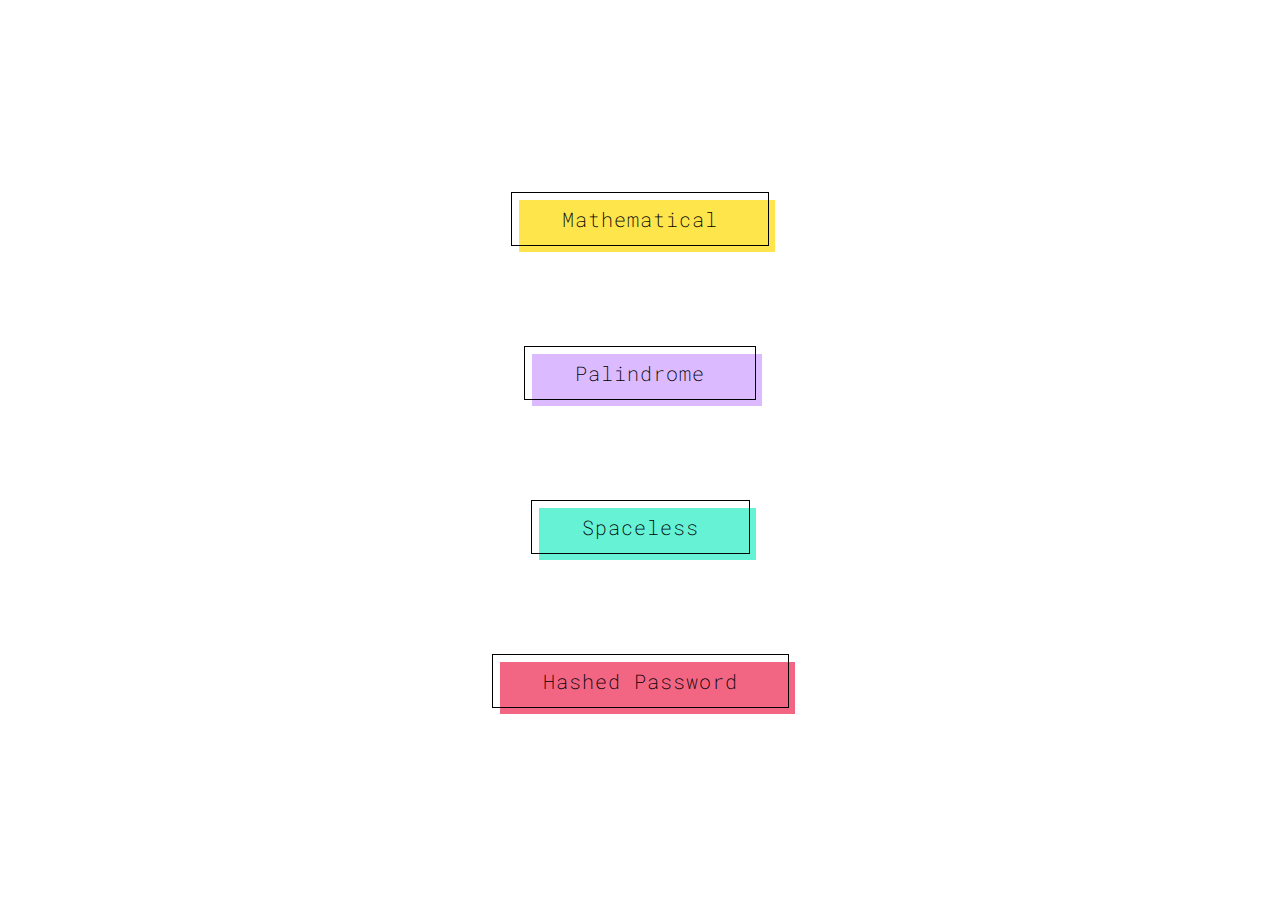
<file: index.html>
<!DOCTYPE html>
<html lang="en">
  <head>
    <meta charset="UTF-8" />
    <meta http-equiv="X-UA-Compatible" content="IE=edge" />
    <meta name="viewport" content="width=device-width, initial-scale=1.0" />
    <title>Four APIs</title>
    <link
      href="https://fonts.googleapis.com/css2?family=Roboto+Mono:wght@200&display=swap"
      rel="stylesheet"
    />
    <link rel="stylesheet" href="style.css" />
  </head>
  <body>
    <a href="/SEF/Outputs/APIone.html" target="_blank">
      <button type="button" class="fill one">Mathematical</button></a
    >
    <a href="/SEF/Outputs/APItwo.html" target="_blank"><button type="button" class="fill two">Palindrome</button></a>
    <a href="/SEF/Outputs/APIthree.html" target="_blank"><button type="button" class="fill three">Spaceless</button></a>
    <a href="/SEF/Outputs/APIfour.html" target="_blank"><button type="button" class="fill four">Hashed Password</button></a>

  </body>
</html>
</file>
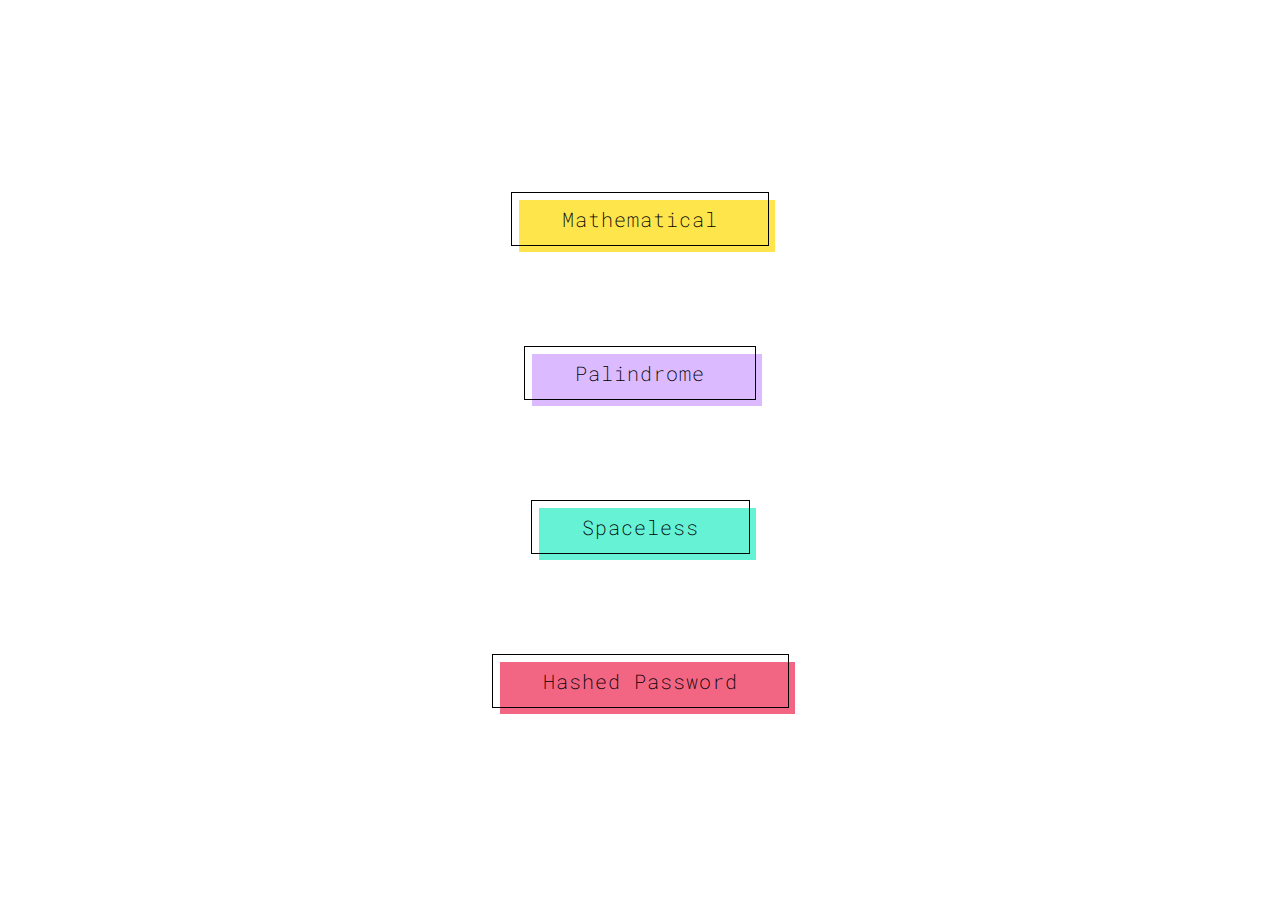
<file: FourAPIs/index.html>
<!DOCTYPE html>
<html lang="en">
  <head>
    <meta charset="UTF-8" />
    <meta http-equiv="X-UA-Compatible" content="IE=edge" />
    <meta name="viewport" content="width=device-width, initial-scale=1.0" />
    <title>Four APIs</title>
    <link
      href="https://fonts.googleapis.com/css2?family=Roboto+Mono:wght@200&display=swap"
      rel="stylesheet"
    />
    <link rel="stylesheet" href="style.css" />
  </head>
  <body>
    <a href="/SEF/FourAPIs/Outputs/APIone.html" target="_blank">
      <button type="button" class="fill one">Mathematical</button></a
    >
    <a href="/SEF/FourAPIs/Outputs/APItwo.html" target="_blank"><button type="button" class="fill two">Palindrome</button></a>
    <a href="/SEF/FourAPIs/Outputs/APIthree.html" target="_blank"><button type="button" class="fill three">Spaceless</button></a>
    <a href="/SEF/FourAPIs/Outputs/APIfour.html" target="_blank"><button type="button" class="fill four">Hashed Password</button></a>

  </body>
</html>
</file>
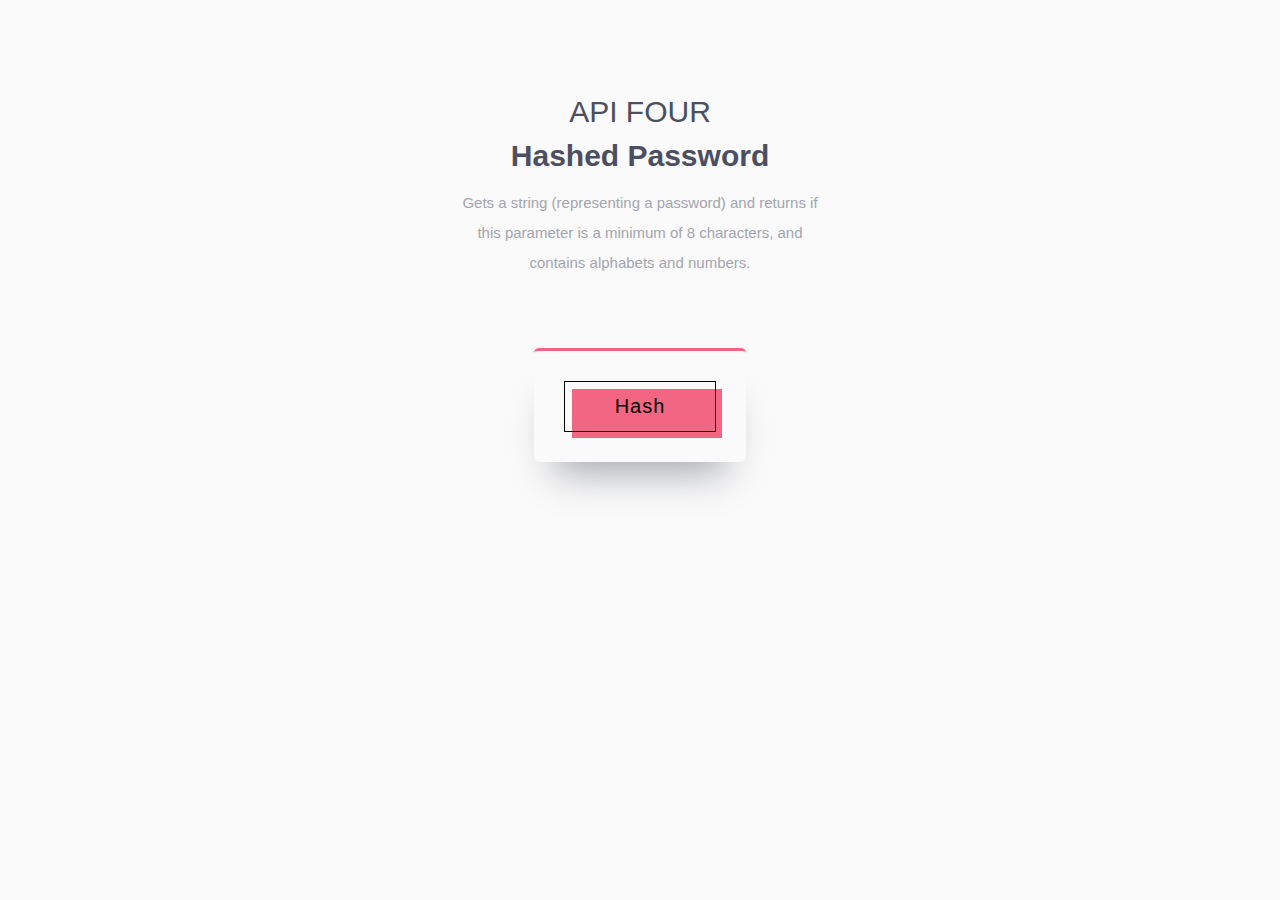
<file: Outputs/APIfour.html>
<!DOCTYPE html>
<html lang="en">
  <head>
    <meta charset="UTF-8" />
    <meta http-equiv="X-UA-Compatible" content="IE=edge" />
    <meta name="viewport" content="width=device-width, initial-scale=1.0" />
    <title>API Four Output</title>
    <link rel="stylesheet" href="ostyle.css" />
  </head>
  <body>
    <div id="title" class="header">
      <h1>API FOUR</h1>
      <h1>Hashed Password</h1>

      <p>
        Gets a string (representing a password) and returns if this parameter is
        a minimum of 8 characters, and contains alphabets and numbers.
      </p>
    </div>
    <div class="row-container">
      <div id="content" class="box pink">
        <button id="HPB" type="button" class="fill four">Hash</button>
      </div>
    </div>

    <script src="apifour.js"></script>
  </body>
</html>
</file>
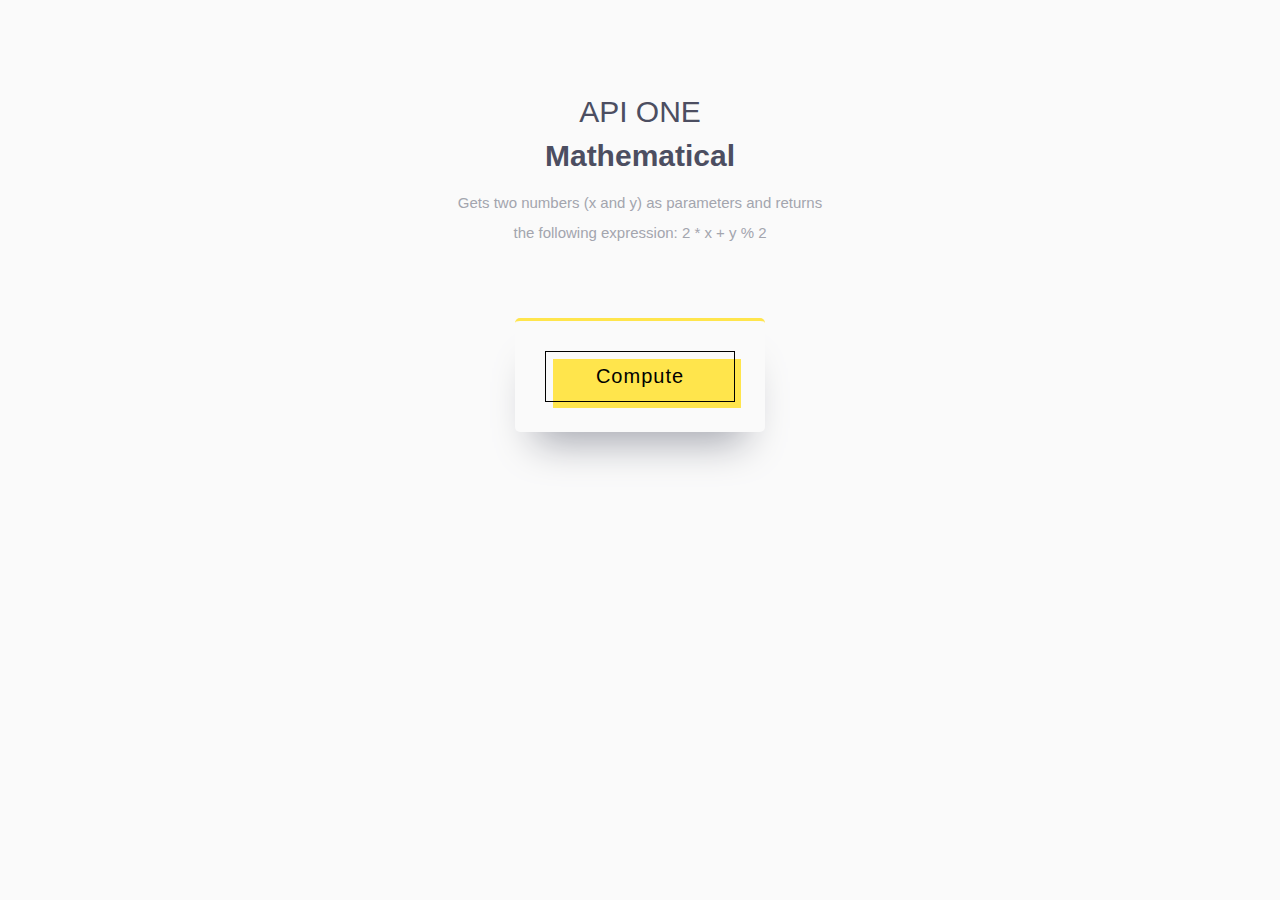
<file: Outputs/APIone.html>
<!DOCTYPE html>
<html lang="en">
  <head>
    <meta charset="UTF-8" />
    <meta http-equiv="X-UA-Compatible" content="IE=edge" />
    <meta name="viewport" content="width=device-width, initial-scale=1.0" />
    <title>Math Output</title>
    <link rel="stylesheet" href="ostyle.css" />
   </head>
  <body>

    <div id="title" class="header">
      <h1>API ONE</h1>
      <h1>Mathematical</h1>
  
      <p>Gets two numbers (x and y) as parameters and returns the following expression: 2 * x + y % 2</p>
      </div>
      <div class="row-container">
    <div id="content" class="box yellow">
      <button id="MB" type="button" class="fill one">Compute</button>
      </div>
      </div>

      <script src="apione.js"></script>
  </body>
</html>
</file>
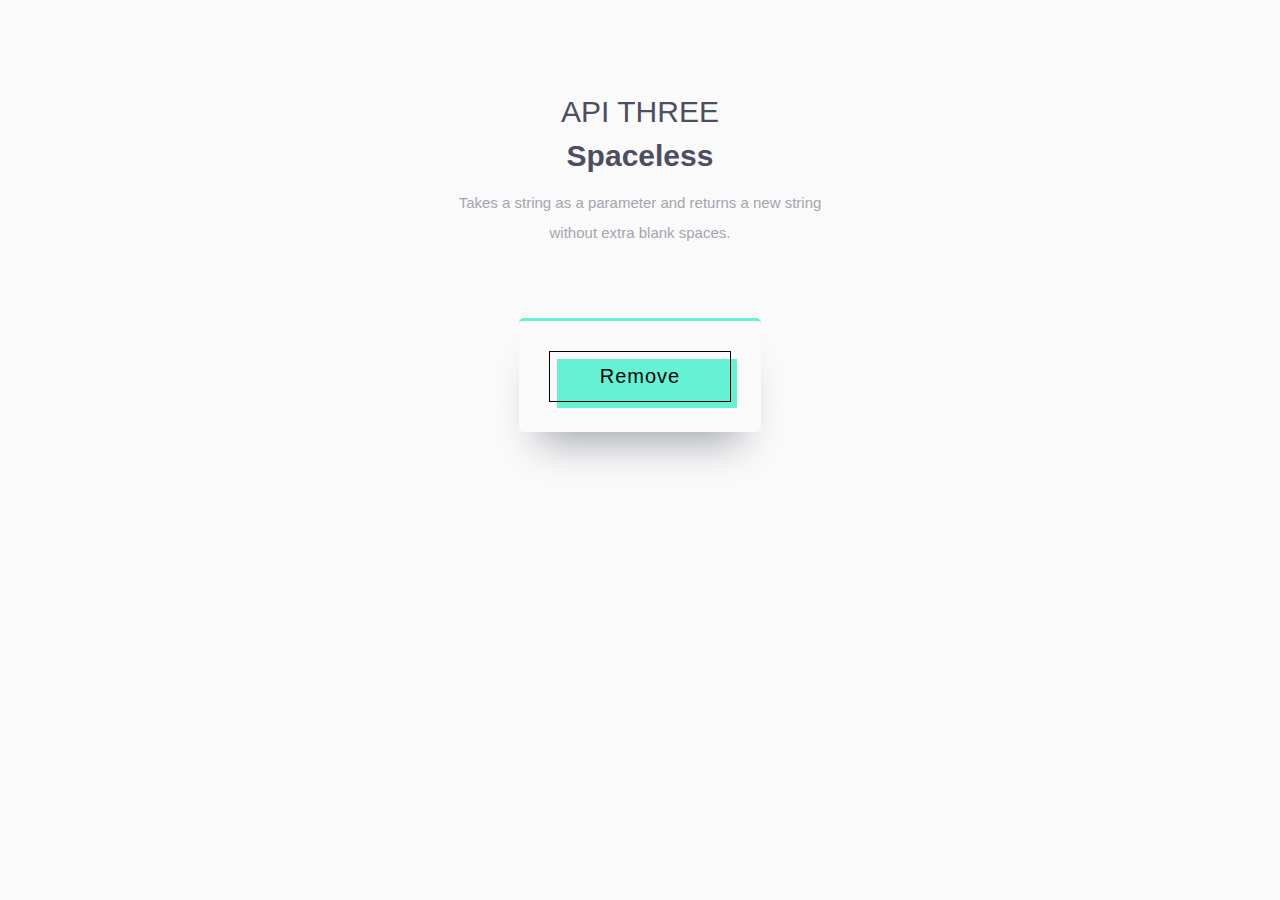
<file: Outputs/APIthree.html>
<!DOCTYPE html>
<html lang="en">
  <head>
    <meta charset="UTF-8" />
    <meta http-equiv="X-UA-Compatible" content="IE=edge" />
    <meta name="viewport" content="width=device-width, initial-scale=1.0" />
    <title>API Three Output</title>
    <link rel="stylesheet" href="ostyle.css" />
   </head>
  <body>

    <div id="title" class="header">
      <h1>API THREE</h1>
      <h1>Spaceless</h1>
  
      <p>Takes a string as a parameter and returns a new string without extra blank spaces.</p>
      </div>
      <div class="row-container">
    <div id="content" class="box cyan">
      <button id="SB" type="button" class="fill three">Remove</button>
      </div>
      </div>

      <script src="apithree.js"></script>
  </body>
</html>
</file>
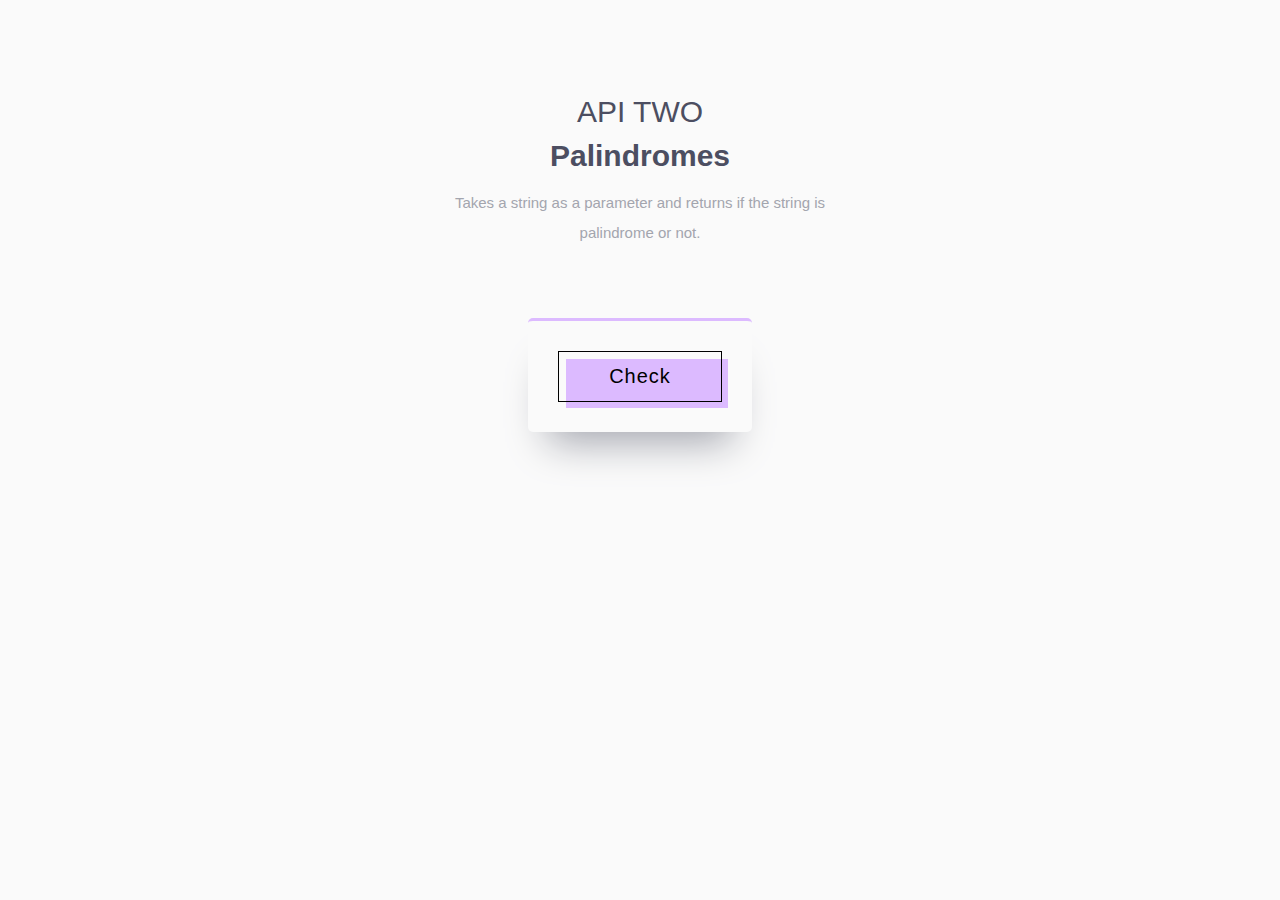
<file: Outputs/APItwo.html>
<!DOCTYPE html>
<html lang="en">
  <head>
    <meta charset="UTF-8" />
    <meta http-equiv="X-UA-Compatible" content="IE=edge" />
    <meta name="viewport" content="width=device-width, initial-scale=1.0" />
    <title>API Two Output</title>
    <link rel="stylesheet" href="ostyle.css" />
   </head>
  <body>

    <div id="title" class="header">
      <h1>API TWO</h1>
      <h1>Palindromes</h1>
  
      <p>Takes a string as a parameter and returns if the string is palindrome or not.</p>
      </div>
      <div class="row-container">
    <div id="content" class="box purple">
      <button id="PB" type="button" class="fill two">Check</button>
      </div>
      </div>

      <script src="apitwo.js"></script>
  </body>
</html>
</file>
<file: style.css>
/* Page styling -- Not needed to replicate button visuals. */

html,
body {
  margin: 0;
  display: flex;
  justify-content: center;
  flex-direction: column;
  align-items: center;
  min-height: 100vh;
  font-family: "Roboto Mono", monospace;
}

button {
  margin: 50px;
  font-family: inherit;
}
/* End of Page styling */

/* Fill button styling */
.fill {
  font-size: 20px;
  font-weight: 200;
  letter-spacing: 1px;
  padding: 13px 50px 13px;
  outline: 0;
  border: 1px solid black;
  cursor: pointer;
  position: relative;
  background-color: rgba(0, 0, 0, 0);
}

.fill::after {
  content: "";
  width: 100%;
  z-index: -1;
  position: absolute;
  height: 100%;
  top: 7px;
  left: 7px;
  transition: 0.2s;
}

.one::after{
    background-color: #ffe54c;
}
.two::after{
    background-color:#dcbaff;
}
.three::after{
    background-color: #66f2d5;
}
.four::after{
    background-color: #F26683;
}

.fill:hover::after {
  top: 0px;
  left: 0px;
}
/* End of Fill Button  */
</file>
<file: FourAPIs/style.css>
/* Page styling -- Not needed to replicate button visuals. */

html,
body {
  margin: 0;
  display: flex;
  justify-content: center;
  flex-direction: column;
  align-items: center;
  min-height: 100vh;
  font-family: "Roboto Mono", monospace;
}

button {
  margin: 50px;
  font-family: inherit;
}
/* End of Page styling */

/* Fill button styling */
.fill {
  font-size: 20px;
  font-weight: 200;
  letter-spacing: 1px;
  padding: 13px 50px 13px;
  outline: 0;
  border: 1px solid black;
  cursor: pointer;
  position: relative;
  background-color: rgba(0, 0, 0, 0);
}

.fill::after {
  content: "";
  width: 100%;
  z-index: -1;
  position: absolute;
  height: 100%;
  top: 7px;
  left: 7px;
  transition: 0.2s;
}

.one::after{
    background-color: #ffe54c;
}
.two::after{
    background-color:#dcbaff;
}
.three::after{
    background-color: #66f2d5;
}
.four::after{
    background-color: #F26683;
}

.fill:hover::after {
  top: 0px;
  left: 0px;
}
/* End of Fill Button  */
</file>
<file: Outputs/ostyle.css>
:root {
  --yellow: #ffe54c;
  --purple: #dcbaff;
  --cyan: #66f2d5;
  --pink: #f26683;
  --varyDarkBlue: hsl(234, 12%, 34%);
  --grayishBlue: hsl(229, 6%, 66%);
  --veryLightGray: hsl(0, 0%, 98%);
  --weight1: 200;
  --weight2: 400;
  --weight3: 600;
}

body {
  font-size: 15px;
  font-family: "Poppins", sans-serif;
  background-color: var(--veryLightGray);
}

.attribution {
  font-size: 11px;
  text-align: center;
}
.attribution a {
  color: hsl(228, 45%, 44%);
}

h1:first-of-type {
  font-weight: var(--weight1);
  color: var(--varyDarkBlue);
}

h1:last-of-type {
  color: var(--varyDarkBlue);
}

@media (max-width: 400px) {
  h1 {
    font-size: 1.5rem;
  }
}

.header {
  text-align: center;
  line-height: 0.8;
  margin-bottom: 50px;
  margin-top: 100px;
}

.header p {
  margin: 0 auto;
  line-height: 2;
  color: var(--grayishBlue);
}

.box p {
  color: var(--grayishBlue);
}

.box {
  border-radius: 5px;
  box-shadow: 0px 30px 40px -20px var(--grayishBlue);
  padding: 30px;
  margin: 20px;
}

@media (max-width: 450px) {
  .box {
    height: 200px;
  }
}

@media (max-width: 950px) and (min-width: 450px) {
  .box {
    text-align: center;
    height: 180px;
  }
}

.yellow {
  border-top: 3px solid var(--yellow);
}
.purple {
  border-top: 3px solid var(--purple);
}
.cyan {
  border-top: 3px solid var(--cyan);
}
.pink {
  border-top: 3px solid var(--pink);
}

h2 {
  color: var(--varyDarkBlue);
  font-weight: var(--weight3);
}

@media (min-width: 950px) {
  .row-container {
    display: flex;
    justify-content: center;
    align-items: center;
  }

  .box-down {
    position: relative;
    top: 150px;
  }
  .box {
    flex-wrap: wrap;
    text-align: center;
    max-width: fit-content;
  }
  .header p {
    width: 30%;
  }
}

/* BUTTON STYLING */

button {
  font-family: inherit;
  text-align: center;
  flex-wrap: wrap;
}
/* End of Page styling */

/* Fill button styling */
.fill {
  font-size: 20px;
  font-weight: 200;
  letter-spacing: 1px;
  padding: 13px 50px 13px;
  outline: 0;
  border: 1px solid black;
  cursor: pointer;
  position: relative;
  background-color: rgba(0, 0, 0, 0);
}

.fill::after {
  content: "";
  width: 100%;
  z-index: -1;
  position: absolute;
  height: 100%;
  top: 7px;
  left: 7px;
  transition: 0.2s;
}

.one::after {
  background-color: #ffe54c;
}
.two::after {
  background-color: #dcbaff;
}
.three::after {
  background-color: #66f2d5;
}
.four::after {
  background-color: #f26683;
}

.fill:hover::after {
  top: 0px;
  left: 0px;
}
/* End of Fill Button  */
</file>
